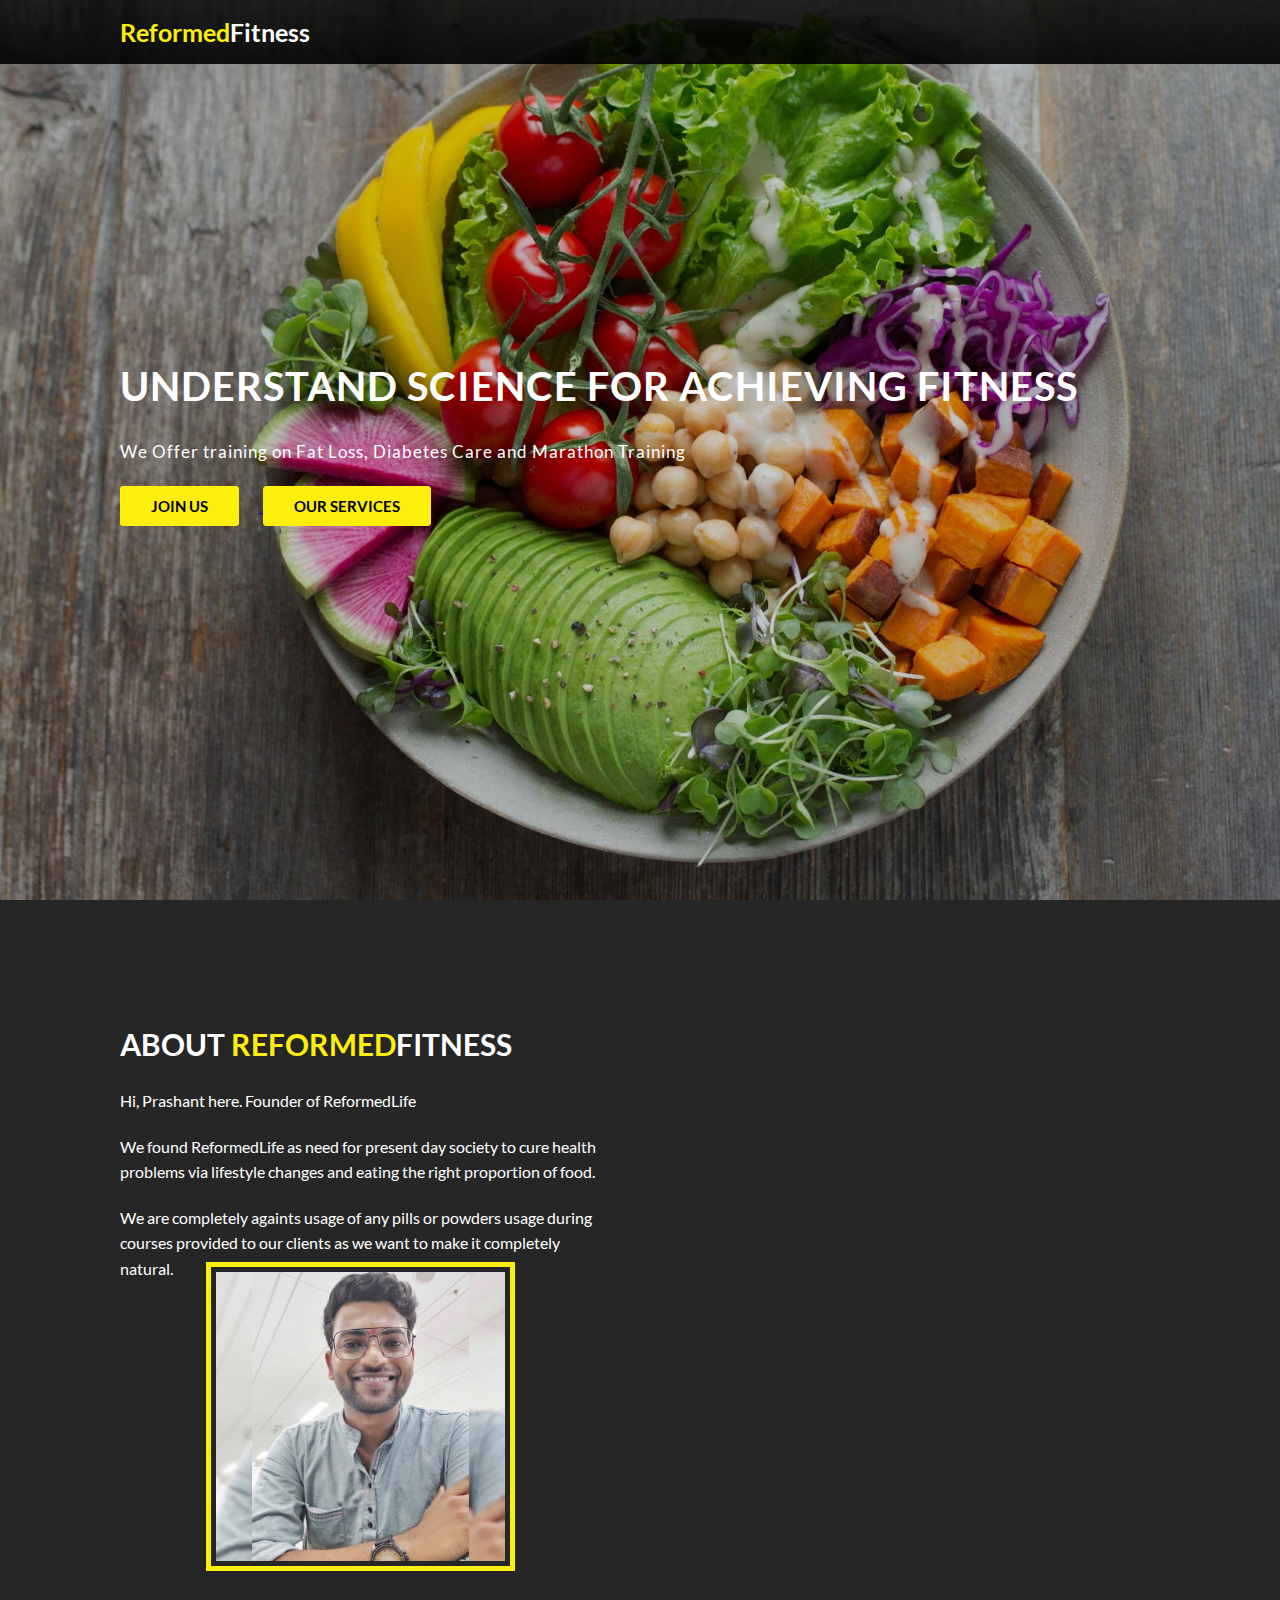
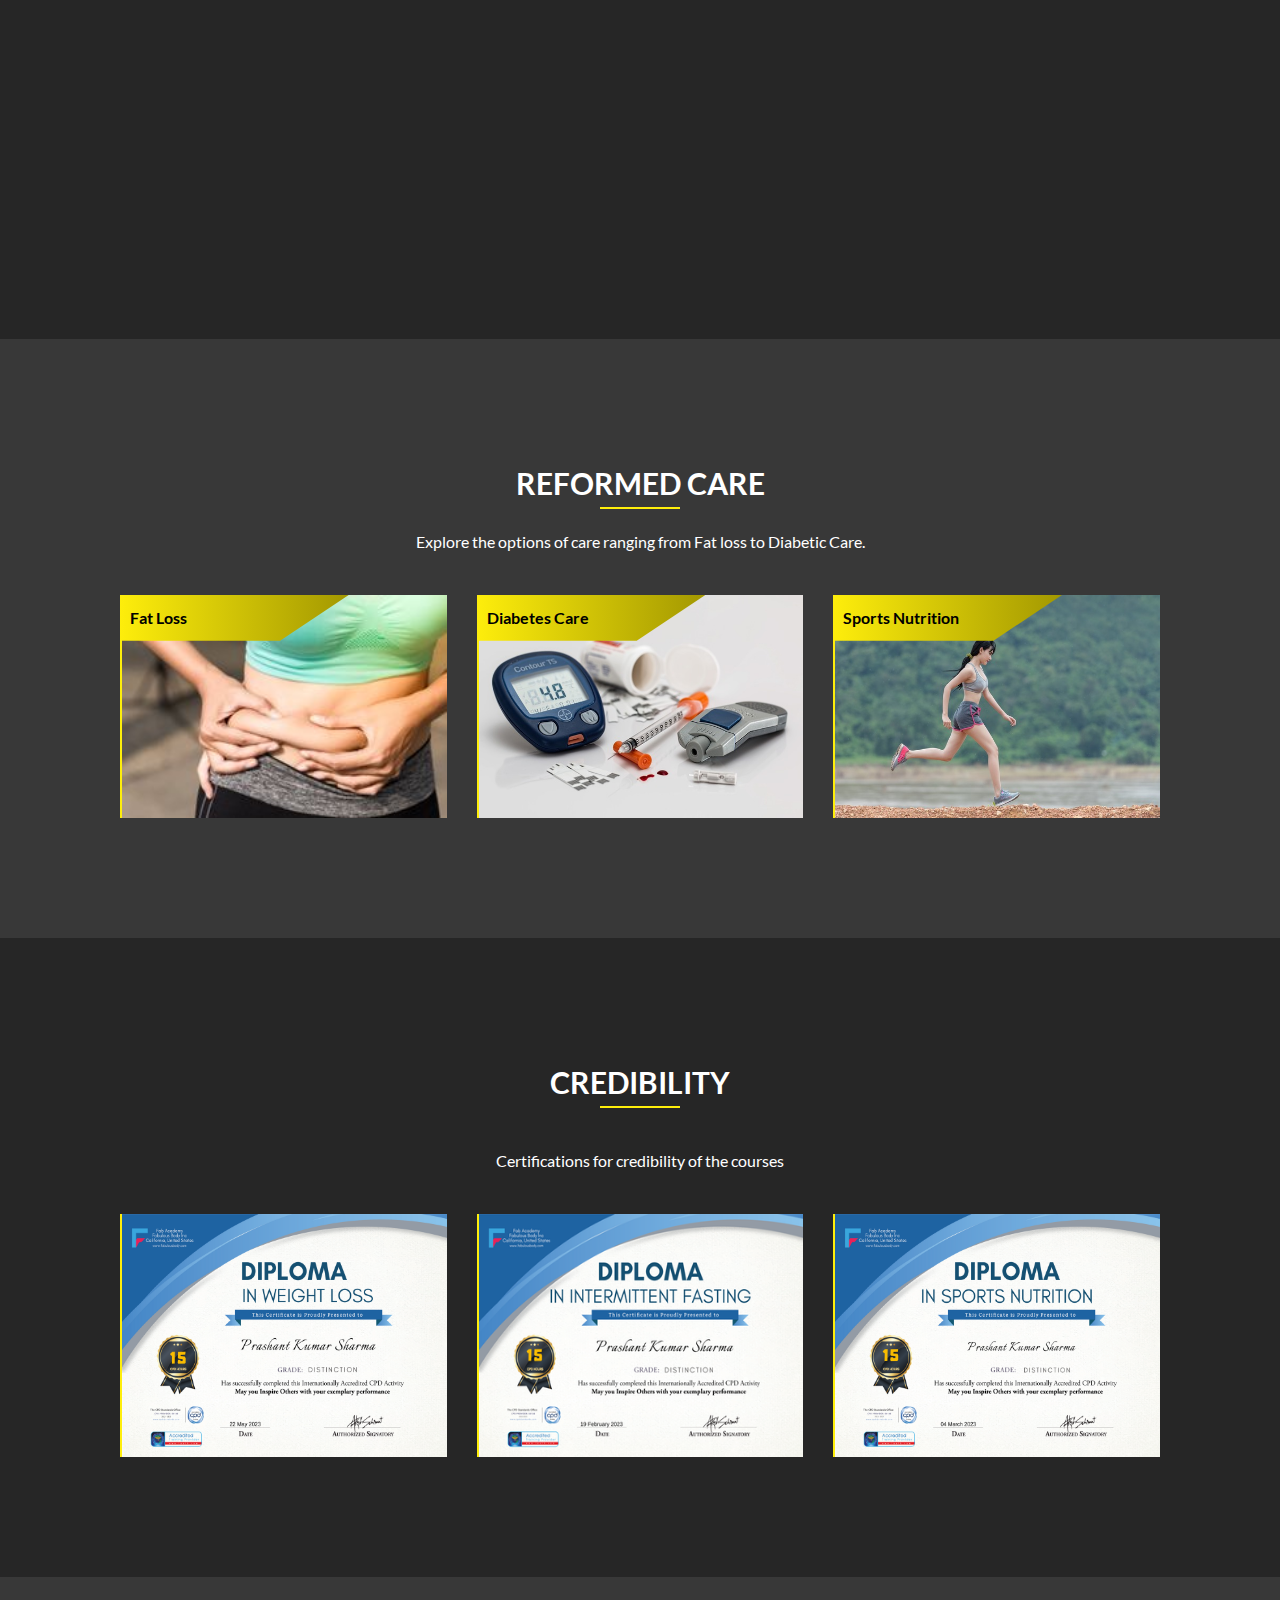
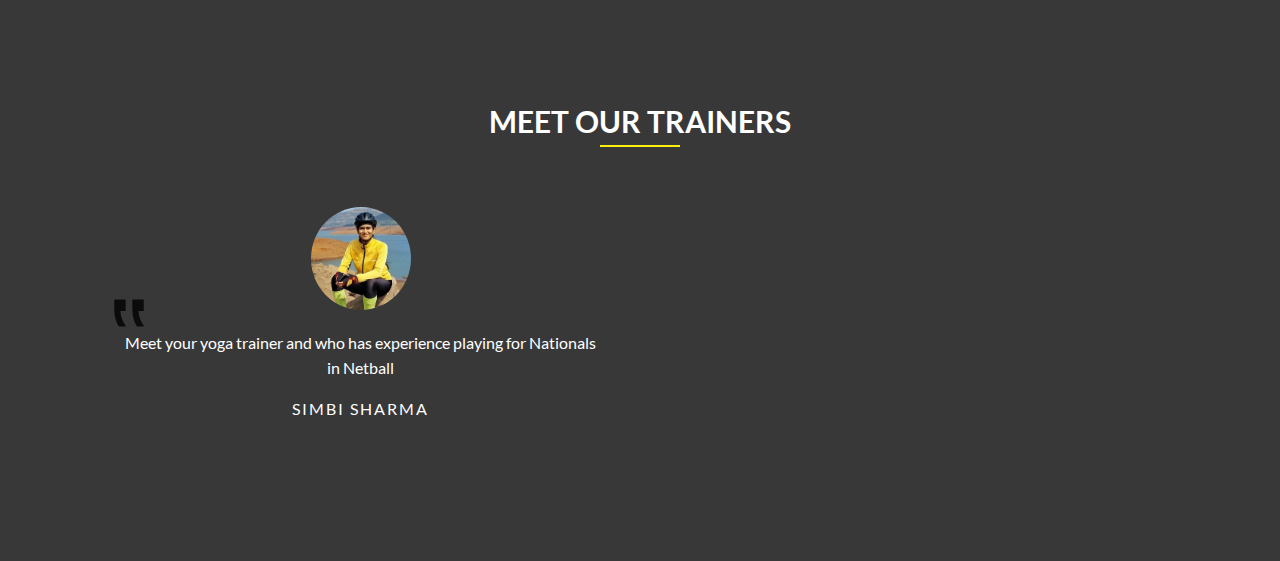
<file: index.html>
<!DOCTYPE html>
<html lang="zxx">
  <head>
    <meta charset="UTF-8" />
    <meta http-equiv="X-UA-Compatible" content="IE=edge" />
    <meta name="viewport" content="width=device-width, initial-scale=1.0" />
    <meta
      name="description"
      content="MFitness reponsive webite build using HTML5, CSS3 and Javascript The complete layout of the page is build using grid layout and flexbox with some cool animations."
    />
    <title>MFitness - place for your fitness goals</title>
    <link rel="icon" type="image/png" sizes="32x32" href="/favicon.png" />
    <link rel="stylesheet" href="fonts/stylesheet.css" media="screen" />
    <link rel="stylesheet" href="css/style.css" media="screen" />
  </head>
  <body>
    <!-- HEADER -->
    <header class="header" id="home">
      <div class="container">
        <nav class="header-navigation" aria-label="navigation">
          <div class="logo"><span class="yellow">Reformed</span>Fitness</div>

        </nav>
      </div>
    </header>

    <main>
      <!-- HERO SECTION -->
      <section class="section-hero" >
        <div class="container hero-box">
          <div class="hero-content margin-bottom">
            <h1 class="heading heading--1 margin-bottom">
              Understand Science For Achieving Fitness
            </h1>
            <p class="description">
              We Offer training on Fat Loss, Diabetes Care and Marathon Training
            </p>
          </div>
          <div class="btn-group">
            <a href="https://wa.me/message/HR3352LGGGS7G1?src=qr">
              <button class="btn btn__primary margin-right margin-bottom">
                Join us
              </button>
            </a>
            <a href="#courses">
            <button class="btn btn__secondary">Our services</button>
            </a>
          </div>
        </div>
      </section>

      <!-- SECTION ABOUT -->
      <section class="section-about" id="about">
        <div class="about-box container">
          <div class="about-box__content" data-aos="fade-up">
            <h2 class="heading heading--2">
              About <span class="yellow">Reformed</span>Fitness
            </h2>
              <p>Hi, Prashant here. Founder of ReformedLife</p>
              <p>We found ReformedLife as need for present day society to cure health 
                problems via lifestyle changes and eating the right proportion of food.</p>
                <p>We are completely againts usage of any pills or powders usage during 
                  courses provided to our clients as we want to make it completely natural.</p>
                

            <!--<a href="#" class="link-button">Read More &rarr;</a>-->
          </div>
          <p>
          <figure class="about-box__image" data-aos="fade-up">
            <img
              src="img/about-img-3.jpg"
              alt="about-image-three"
              width="420"
              height="280"
            />
          </figure>
        </p>
        </div>
      </section>

      <!-- SECTION COURSES -->
      <section class="section-courses" id="courses"> 
        <div class="container courses-box" data-aos="fade-up">
          <header class="courses-heading">
            <h2 class="heading heading--2 underline">Reformed Care</h2>
            <p>
              Explore the options of care ranging from Fat loss to Diabetic Care.
            </p>
          </header>

          <article class="courses-content">
            <div class="class-card">
              <img
                class="class-card__img"
                src="./img/fatloss.jpg"
                alt="fat loss course"
                width="550"
                height="550"
              />

              <div class="class-card__overlay">
                <div class="text">
                  <p>
                    Lose fat naturally without any supplements at INR 3000
                  </p>

                 <a href="upi://pay?pa=reformedfitnessmovement@okhdfcbank&pn=Reformed%20Fitness%20Movement&am=10.00&cu=INR&aid=uGICAgMCyl7PtaQ

" class="link-button">Pay here &rarr;</a>
                </div>
              </div>

              <div class="class-card__title">Fat Loss</div>
            </div>

            <div class="class-card">
              <img
                class="class-card__img"
                src="./img/diabetesCare2.jpg"
                alt="diabetes care"
                width="550"
                height="550"
              />
              <div class="class-card__overlay">
                <div class="text">
                  <p>
                    Diabetic care in the most natural way at INR 3500
                  </p>

                 <a href="#" class="link-button">Read More &rarr;</a>
                </div>
              </div>
              <div class="class-card__title">Diabetes Care</div>
            </div>

            <div class="class-card">
              <img
                class="class-card__img"
                src="./img/sportsNutrition2.jpg"
                alt="sposrts nutrition"
                width="550"
                height="550"
              />

              <div class="class-card__overlay">
                <div class="text">
                  <p>
                    Get trained for marathons with "to the point" nutrition at INR 2500
                  </p>

                  <a href="#" class="link-button">Read More &rarr;</a>
                </div>
              </div>

              <div class="class-card__title">Sports Nutrition</div>
            </div>
          </article>
        </div>
      </section>

      <!-- SECTION COACHES -->
      <section class="section-coaches" id="trainers">
        <div class="container coaches-box" data-aos="fade-up">
          <header class="coache-heading">
            <h2 class="heading heading--2 underline margin-bottom">
              Credibility 
            </h2>
            <p>
              Certifications for credibility of the courses
            </p>
          </header>

          <article class="coache-content">
            <div class="c-card">
              <img
                src="img/coache-1.png"
                alt="coache one"
                class="c-card__img"
                width="550"
                height="550"
              />
            </div>

            <div class="c-card">
              <img
                src="img/coache-2.png"
                alt="coache one"
                class="c-card__img"
                width="550"
                height="550"
              />
            </div>

            <div class="c-card">
              <img
                src="img/coache-3.png"
                alt="coache three"
                class="c-card__img"
                width="550"
                height="550"
              />
            </div>
          </article>
        </div>
      </section>

      <!-- SECTION REVIEW -->
      <section class="section-review" id="review">
        <div class="review-box container" data-aos="fade-up">
          <h2 class="heading heading--2 underline margin-bottom grid-center">
            Meet our trainers
          </h2>

          <div class="review-card">
            <img
              src="img/simbi.jpg"
              alt="user"
              class="review-card__image"
              width="100"
              height="100"
            />
            <blockquote class="review-card__content">
              <p class="text">
                <p>Meet your yoga trainer and who has experience playing for Nationals in Netball</p>
              </p>

              <div class="name">Simbi Sharma</div>
            </blockquote>
          </div>

          
      </section>
</file>
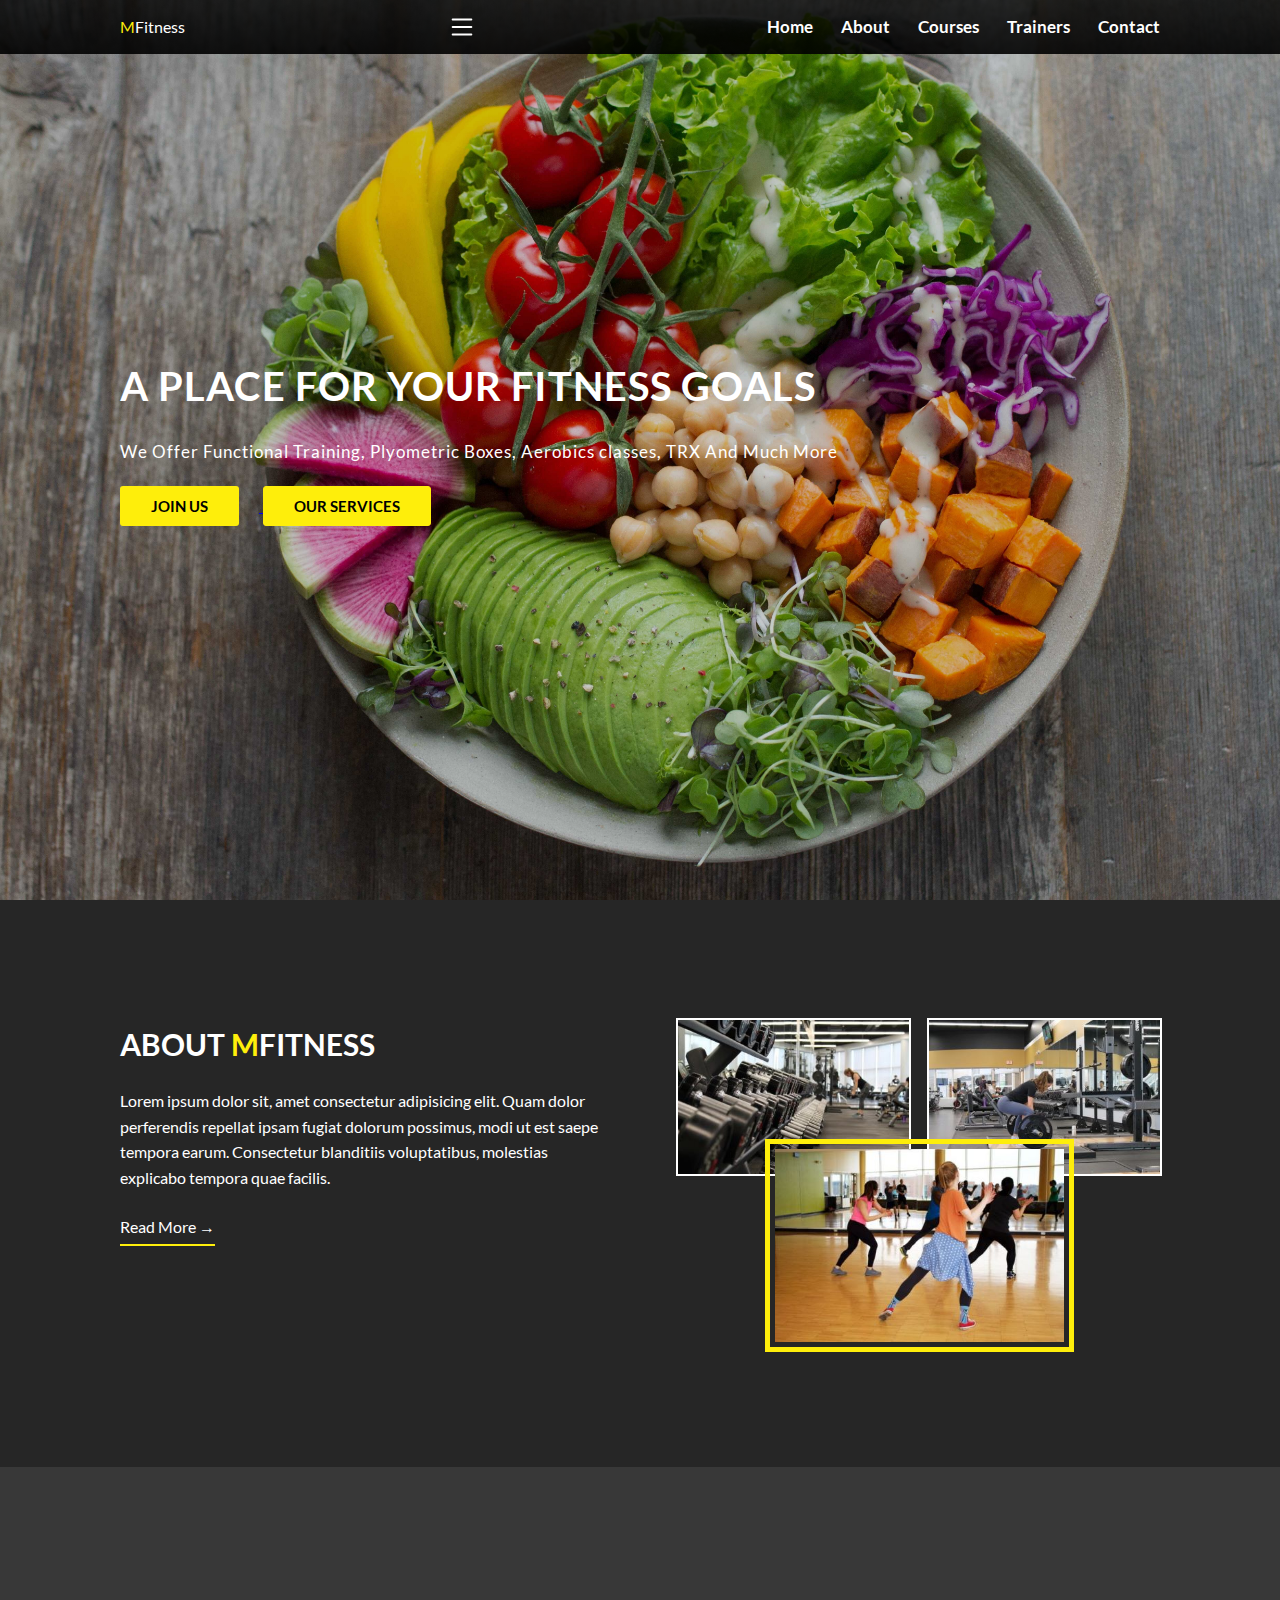
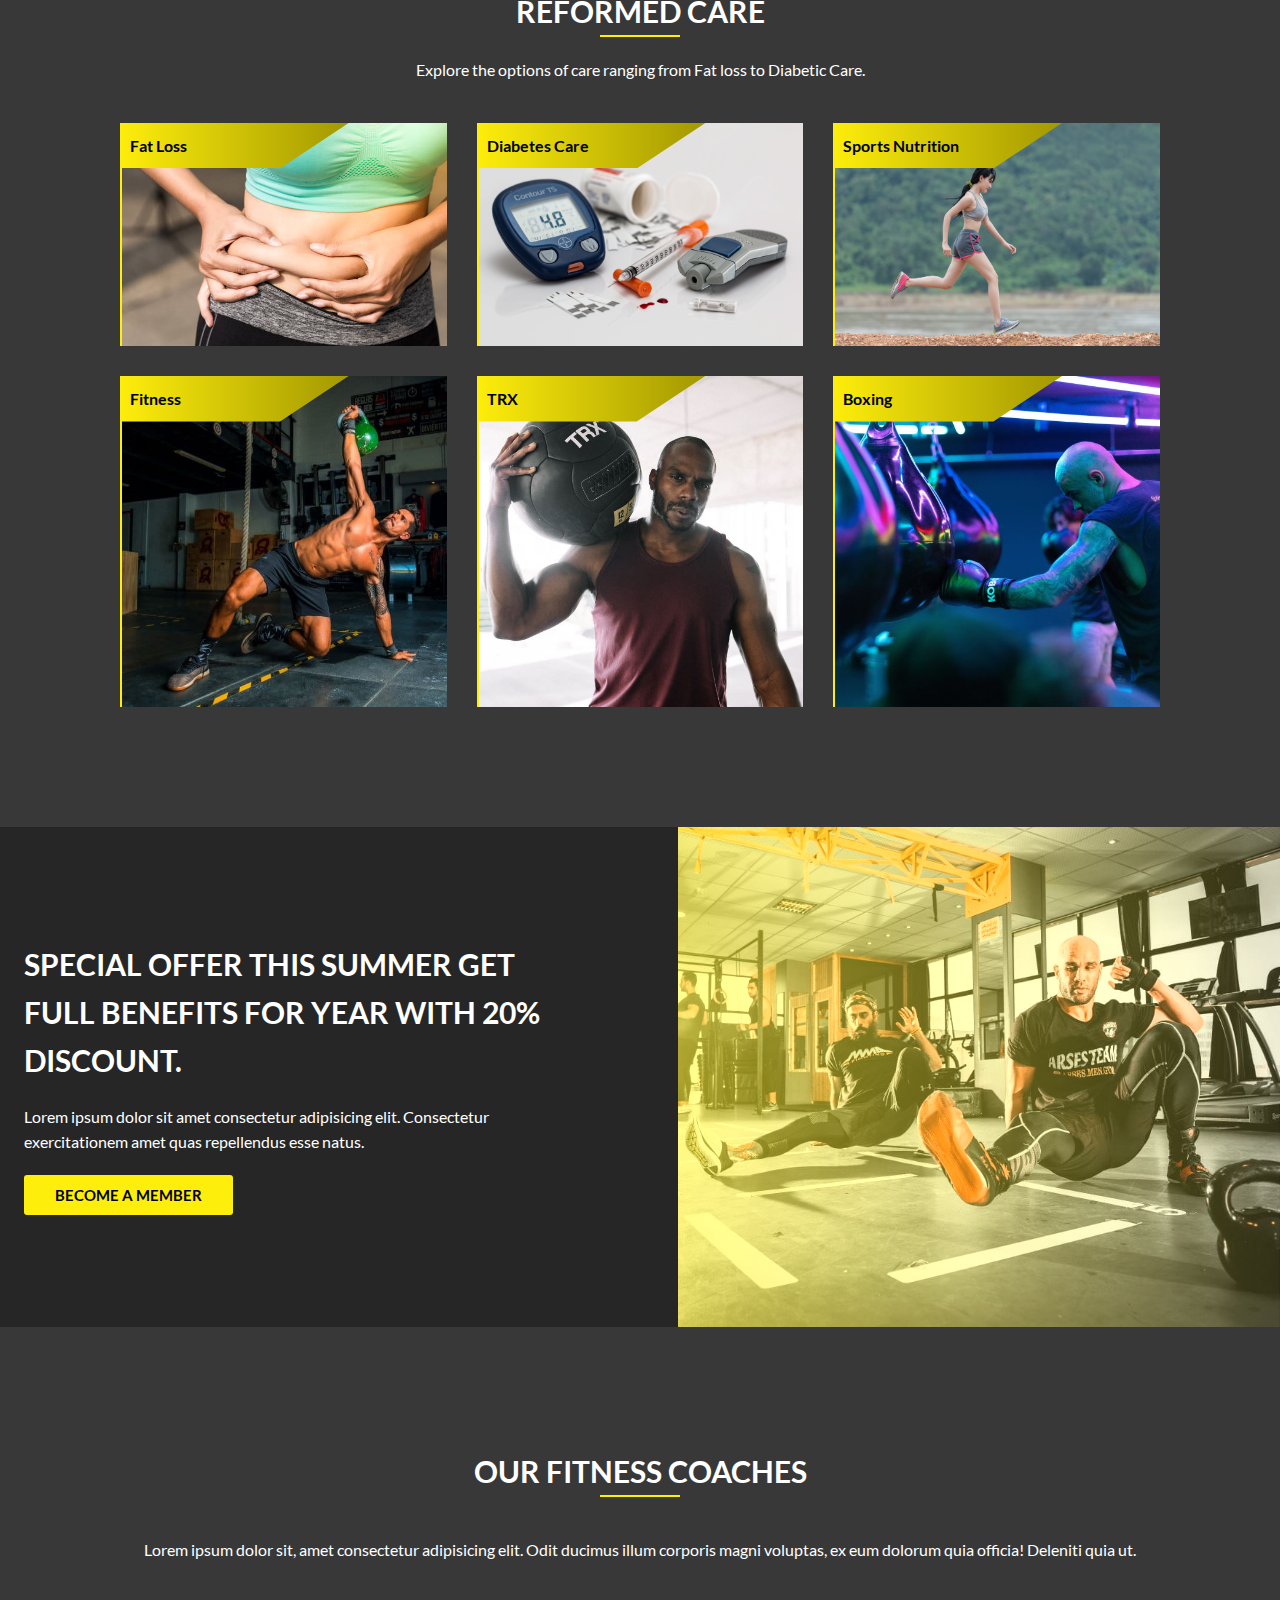
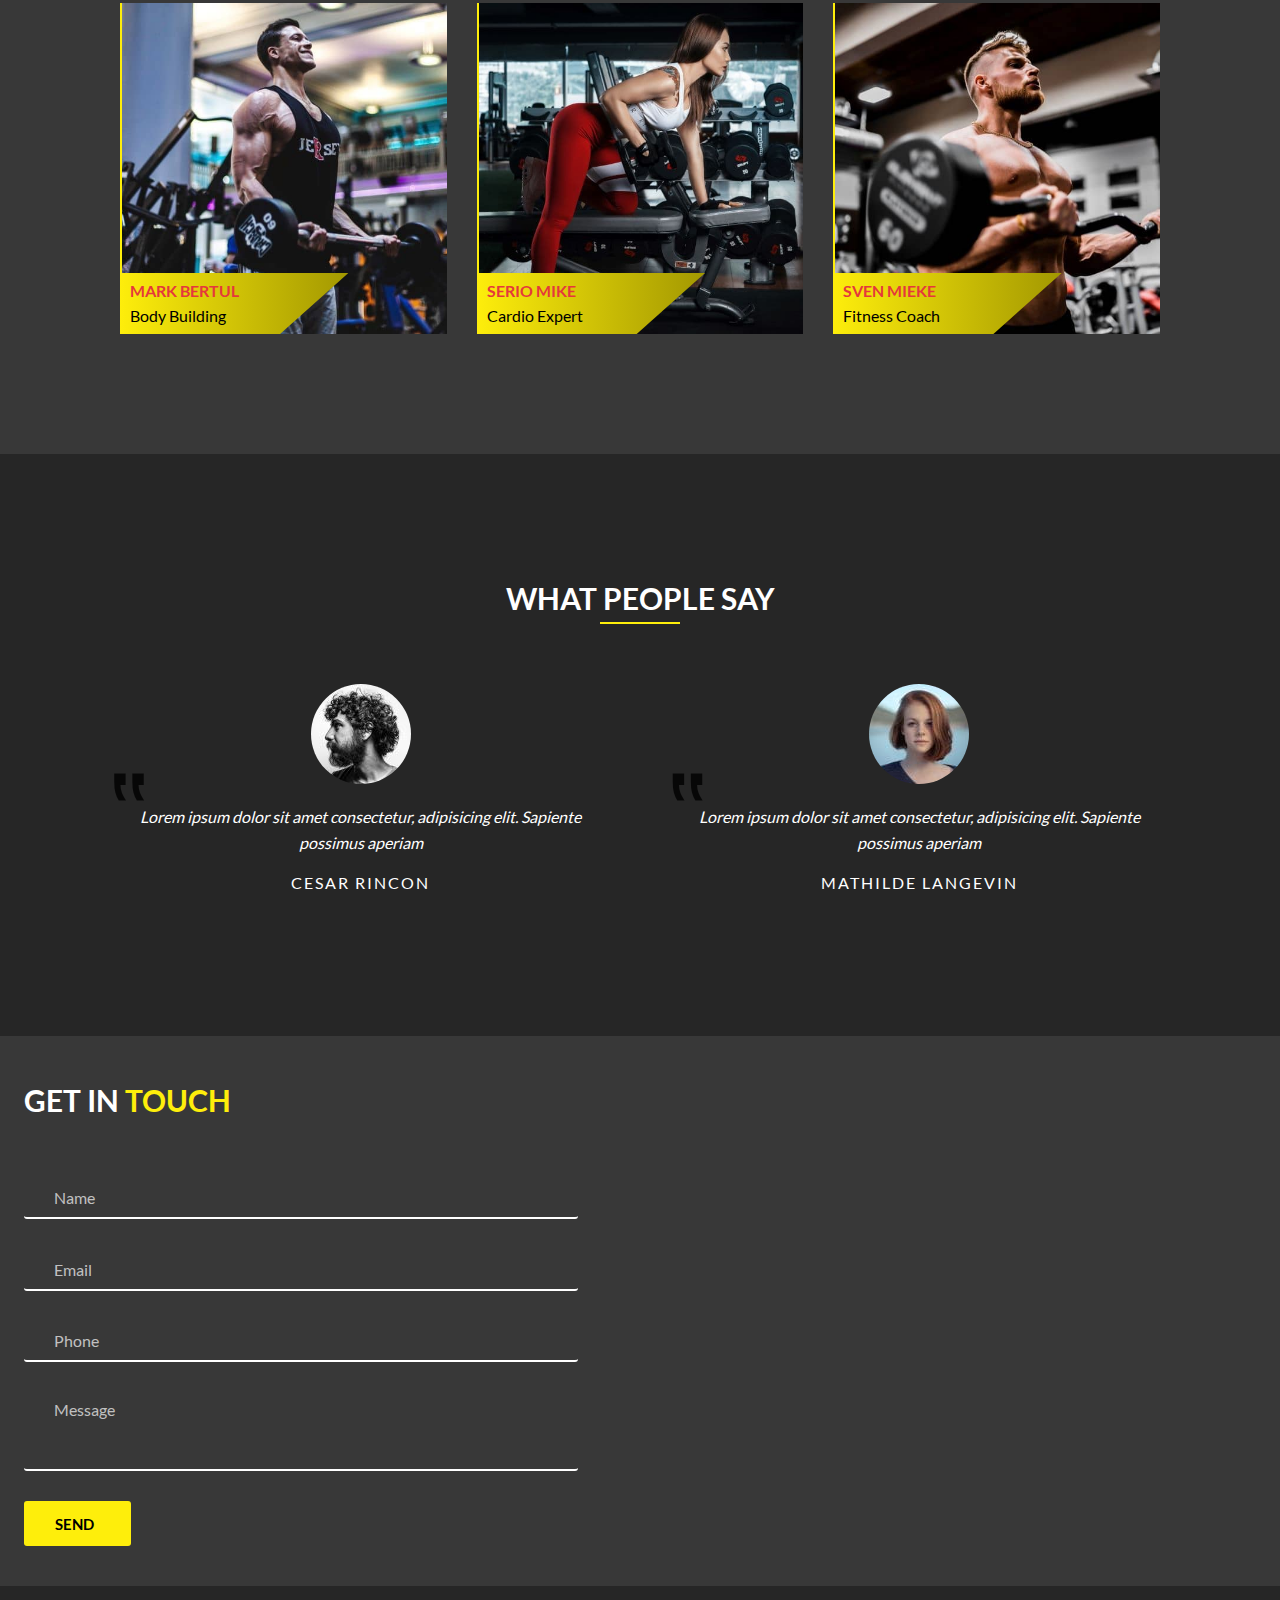
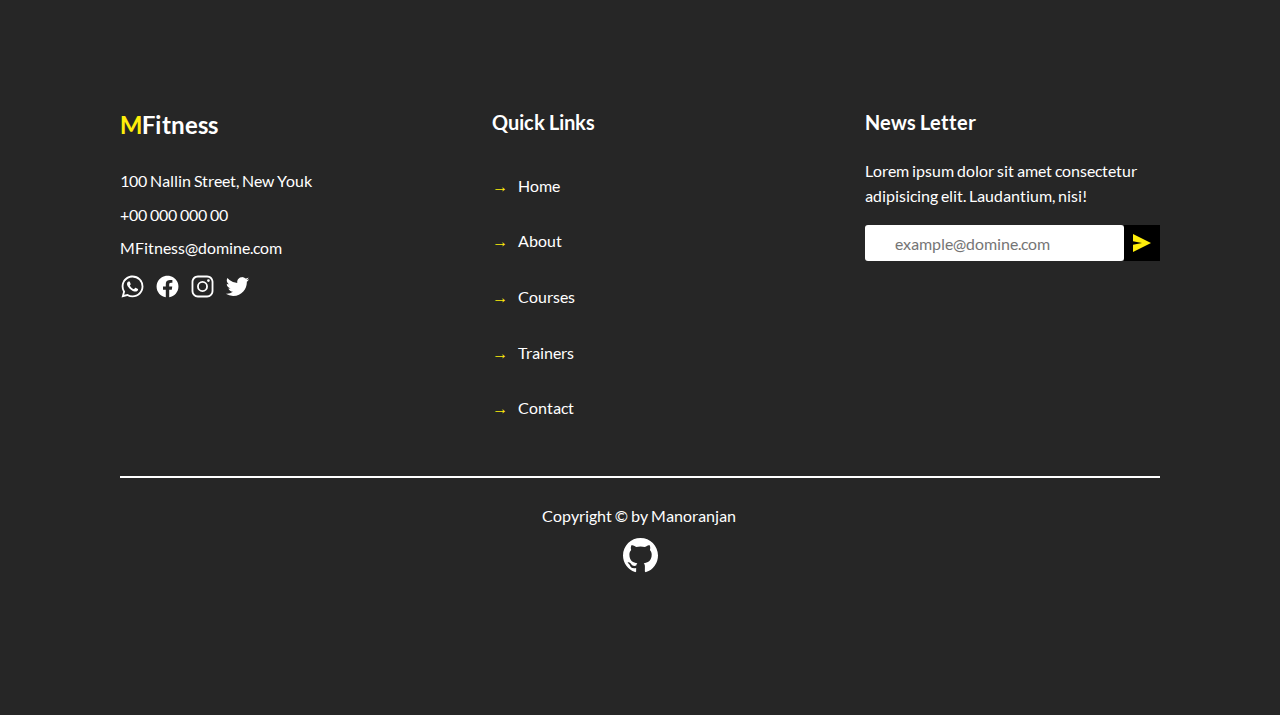
<file: img/index.html>
<!DOCTYPE html>
<html lang="zxx">
  <head>
    <meta charset="UTF-8" />
    <meta http-equiv="X-UA-Compatible" content="IE=edge" />
    <meta name="viewport" content="width=device-width, initial-scale=1.0" />
    <meta
      name="description"
      content="MFitness reponsive webite build using HTML5, CSS3 and Javascript The complete layout of the page is build using grid layout and flexbox with some cool animations."
    />
    <title>MFitness - place for your fitness goals</title>
    <link rel="icon" type="image/png" sizes="32x32" href="/favicon.png" />
    <link rel="stylesheet" href="fonts/stylesheet.css" media="screen" />
    <link rel="stylesheet" href="css/style.css" media="screen" />
  </head>
  <body>
    <!-- HEADER -->
    <header class="header" id="home">
      <div class="container">
        <nav class="header-navigation" aria-label="navigation">
          <div class="logo"><span class="yellow">M</span>Fitness</div>

          <img
            src="img/nav-icon.svg"
            alt="navigation icon"
            class="nav-icon"
            width="30"
            height="30"
          />

          <ul>
            <li>
              <a href="#">Home</a>
            </li>
            <li>
              <a href="#about">About</a>
            </li>
            <li>
              <a href="#courses">Courses</a>
            </li>
            <li>
              <a href="#trainers">Trainers</a>
            </li>
            <li>
              <a href="#contact">Contact</a>
            </li>
          </ul>
        </nav>
      </div>
    </header>

    <main>
      <!-- HERO SECTION -->
      <section class="section-hero" >
        <div class="container hero-box">
          <div class="hero-content margin-bottom">
            <h1 class="heading heading--1 margin-bottom">
              A place for your fitness goals
            </h1>
            <p class="description">
              We Offer Functional Training, Plyometric Boxes, Aerobics classes,
              TRX And Much More
            </p>
          </div>
          <div class="btn-group">
            <a href="https://wa.me/message/HR3352LGGGS7G1?src=qr">
              <button class="btn btn__primary margin-right margin-bottom">
                Join us
              </button>
            </a>
            <a href="#courses">
            <button class="btn btn__secondary">Our services</button>
            </a>
          </div>
        </div>
      </section>

      <!-- SECTION ABOUT -->
      <section class="section-about" id="about">
        <div class="about-box container">
          <div class="about-box__content" data-aos="fade-up">
            <h2 class="heading heading--2">
              About <span class="yellow">M</span>Fitness
            </h2>
            <p>
              Lorem ipsum dolor sit, amet consectetur adipisicing elit. Quam
              dolor perferendis repellat ipsam fugiat dolorum possimus, modi ut
              est saepe tempora earum. Consectetur blanditiis voluptatibus,
              molestias explicabo tempora quae facilis.
            </p>
            <a href="#" class="link-button">Read More &rarr;</a>
          </div>
          <figure class="about-box__image" data-aos="fade-up">
            <img
              src="img/about-img-1.jpg"
              alt="about-image-one"
              width="350"
              height="233"
            />
            <img
              src="img/about-img-2.jpg"
              alt="about-image-twwo"
              width="350"
              height="233"
            />
            <img
              src="img/about-img-3.jpg"
              alt="about-image-three"
              width="420"
              height="280"
            />
          </figure>
        </div>
      </section>

      <!-- SECTION COURSES -->
      <section class="section-courses" id="courses"> 
        <div class="container courses-box" data-aos="fade-up">
          <header class="courses-heading">
            <h2 class="heading heading--2 underline">Reformed Care</h2>
            <p>
              Explore the options of care ranging from Fat loss to Diabetic Care.
            </p>
          </header>

          <article class="courses-content">
            <div class="class-card">
              <img
                class="class-card__img"
                src="./img/fatloss.jpg"
                alt="body building course"
                width="550"
                height="550"
              />

              <div class="class-card__overlay">
                <div class="text">
                  <p>
                    Lose fat naturally without any supplements
                  </p>

                 <!-- <a href="#" class="link-button">Read More &rarr;</a>-->
                </div>
              </div>

              <div class="class-card__title">Fat Loss</div>
            </div>

            <div class="class-card">
              <img
                class="class-card__img"
                src="./img/diabetesCare2.jpg"
                alt="cross fit course"
                width="550"
                height="550"
              />
              <div class="class-card__overlay">
                <div class="text">
                  <p>
                    Lorem ipsum dolor sit, amet consectetur adipisicing elit.
                    Ratione culpa
                  </p>

                  <a href="#" class="link-button">Read More &rarr;</a>
                </div>
              </div>
              <div class="class-card__title">Diabetes Care</div>
            </div>

            <div class="class-card">
              <img
                class="class-card__img"
                src="./img/sportsNutrition2.jpg"
                alt="gymnastic course"
                width="550"
                height="550"
              />

              <div class="class-card__overlay">
                <div class="text">
                  <p>
                    Lorem ipsum dolor sit, amet consectetur adipisicing elit.
                    Ratione culpa
                  </p>

                  <a href="#" class="link-button">Read More &rarr;</a>
                </div>
              </div>

              <div class="class-card__title">Sports Nutrition</div>
            </div>

            <div class="class-card">
              <img
                class="class-card__img"
                src="./img/courses-fitness.jpg"
                alt="fitness course"
                width="550"
                height="550"
              />
              <div class="class-card__overlay">
                <div class="text">
                  <p>
                    Lorem ipsum dolor sit, amet consectetur adipisicing elit.
                    Ratione culpa
                  </p>

                  <a href="#" class="link-button">Read More &rarr;</a>
                </div>
              </div>
              <div class="class-card__title">Fitness</div>
            </div>

            <div class="class-card">
              <img
                class="class-card__img"
                src="./img/courses-TRX.jpg"
                alt="fitness course"
                width="550"
                height="550"
              />
              <div class="class-card__overlay">
                <div class="text">
                  <p>
                    Lorem ipsum dolor sit, amet consectetur adipisicing elit.
                    Ratione culpa
                  </p>

                  <a href="#" class="link-button">Read More &rarr;</a>
                </div>
              </div>
              <div class="class-card__title">TRX</div>
            </div>

            <div class="class-card">
              <img
                class="class-card__img"
                src="./img/courses-boxing.jpg"
                alt="fitness course"
                width="550"
                height="550"
              />
              <div class="class-card__overlay">
                <div class="text">
                  <p>
                    Lorem ipsum dolor sit, amet consectetur adipisicing elit.
                    Ratione culpa
                  </p>

                  <a href="#" class="link-button">Read More &rarr;</a>
                </div>
              </div>
              <div class="class-card__title">Boxing</div>
            </div>
          </article>
        </div>
      </section>

      <!-- SECTION OFFER -->
      <section class="section-offer" id="offer">
        <div class="offer-box">
          <div class="offer" data-aos="fade-up">
            <h2 class="heading heading--2 margin-bottom">
              Special offer this summer get full Benefits for year with 20%
              discount.
            </h2>
            <p class="margin-bottom">
              Lorem ipsum dolor sit amet consectetur adipisicing elit.
              Consectetur exercitationem amet quas repellendus esse natus.
            </p>
            <button class="btn btn__primary">Become a member</button>
          </div>

          <div class="offer-img"></div>
        </div>
      </section>

      <!-- SECTION COACHES -->
      <section class="section-coaches" id="trainers">
        <div class="container coaches-box" data-aos="fade-up">
          <header class="coache-heading">
            <h2 class="heading heading--2 underline margin-bottom">
              OUR FITNESS COACHES
            </h2>
            <p>
              Lorem ipsum dolor sit, amet consectetur adipisicing elit. Odit
              ducimus illum corporis magni voluptas, ex eum dolorum quia
              officia! Deleniti quia ut.
            </p>
          </header>

          <article class="coache-content">
            <div class="c-card">
              <img
                src="img/coache-1.jpg"
                alt="coache one"
                class="c-card__img"
                width="550"
                height="550"
              />

              <div class="overlay">
                <img
                  src="./img/logo-whatsapp.svg"
                  alt="whatsapp-icon"
                  width="30"
                  height="30"
                />

                <img
                  src="./img/logo-facebook.svg"
                  alt="facebook-icon"
                  width="30"
                  height="30"
                />

                <img
                  src="./img/logo-instagram.svg"
                  alt="instagram-icon"
                  width="30"
                  height="30"
                />

                <img
                  src="./img/logo-twitter.svg"
                  alt="twitter-icon"
                  width="30"
                  height="30"
                />
              </div>

              <div class="c-card__content">
                <p class="c-name">MARK BERTUL</p>
                <p class="c-title">Body Building</p>
              </div>
            </div>

            <div class="c-card">
              <img
                src="img/coache-2.jpg"
                alt="coache one"
                class="c-card__img"
                width="550"
                height="550"
              />

              <div class="overlay">
                <img
                  src="./img/logo-whatsapp.svg"
                  alt="whatsapp-icon"
                  width="30"
                  height="30"
                />

                <img
                  src="./img/logo-facebook.svg"
                  alt="facebook-icon"
                  width="30"
                  height="30"
                />

                <img
                  src="./img/logo-instagram.svg"
                  alt="instagram-icon"
                  width="30"
                  height="30"
                />

                <img
                  src="./img/logo-twitter.svg"
                  alt="twitter-icon"
                  width="30"
                  height="30"
                />
              </div>

              <div class="c-card__content">
                <p class="c-name">serio mike</p>
                <p class="c-title">Cardio Expert</p>
              </div>
            </div>

            <div class="c-card">
              <img
                src="img/coache-3.jpg"
                alt="coache three"
                class="c-card__img"
                width="550"
                height="550"
              />
              <div class="overlay">
                <img
                  src="./img/logo-whatsapp.svg"
                  alt="whatsapp-icon"
                  width="30"
                  height="30"
                />

                <img
                  src="./img/logo-facebook.svg"
                  alt="facebook-icon"
                  width="30"
                  height="30"
                />

                <img
                  src="./img/logo-instagram.svg"
                  alt="instagram-icon"
                  width="30"
                  height="30"
                />

                <img
                  src="./img/logo-twitter.svg"
                  alt="twitter-icon"
                  width="30"
                  height="30"
                />
              </div>

              <div class="c-card__content">
                <p class="c-name">SVEN MIEKE</p>
                <p class="c-title">Fitness Coach</p>
              </div>
            </div>
          </article>
        </div>
      </section>

      <!-- SECTION REVIEW -->
      <section class="section-review" id="review">
        <div class="review-box container" data-aos="fade-up">
          <h2 class="heading heading--2 underline margin-bottom grid-center">
            what people say
          </h2>

          <div class="review-card">
            <img
              src="img/review-img-1.jpg"
              alt="user"
              class="review-card__image"
              width="100"
              height="100"
            />
            <blockquote class="review-card__content">
              <p class="text">
                Lorem ipsum dolor sit amet consectetur, adipisicing elit.
                Sapiente possimus aperiam
              </p>

              <div class="name">Cesar Rincon</div>
            </blockquote>
          </div>

          <div class="review-card">
            <img
              src="img/review-img-2.jpg"
              alt="user"
              class="review-card__image"
              width="100"
              height="100"
            />
            <blockquote class="review-card__content">
              <p class="text">
                Lorem ipsum dolor sit amet consectetur, adipisicing elit.
                Sapiente possimus aperiam
              </p>
              <div class="name">Mathilde Langevin</div>
            </blockquote>
          </div>
        </div>
      </section>

      <!-- SECTION CONTACT -->
      <section class="section-contact" id="contact">
        <div class="contact-box">
          <form class="form-grp" data-aos="fade-up">
            <h2 class="heading heading--2 margin-bottom">
              Get in <span class="yellow">Touch</span>
            </h2>

            <input type="text" class="form form__input" placeholder="Name" />
            <input type="text" class="form form__input" placeholder="Email" />
            <input type="text" class="form form__input" placeholder="Phone" />
            <textarea
              name="message"
              cols="5"
              rows="3"
              class="form form__input"
              placeholder="Message"
            ></textarea>
            <button class="btn btn__primary form-flex">Send &nbsp;</button>
          </form>
          <div id="mapid" data-aos="fade-up"></div>
        </div>
      </section>
    </main>

    <!-- FOOTER -->
    <footer class="section-footer" id="footer">
      <div class="footer-box container">
        <div class="contact-details">
          <h2 class="margin-bottom"><span class="yellow">M</span>Fitness</h2>

          <ul class="contact-data">
            <li class="location">100 Nallin Street, New Youk</li>
            <li class="phone">+00 000 000 00</li>
            <li class="email">MFitness@domine.com</li>
            <li class="social">
              <img
                src="./img/logo-whatsapp.svg"
                alt="whatsapp icon"
                width="35"
                height="35"
              />

              <img
                src="./img/logo-facebook.svg"
                alt="facebook icon"
                width="35"
                height="35"
              />

              <img
                src="./img/logo-instagram.svg"
                alt="instagram icon"
                width="35"
                height="35"
              />

              <img
                src="./img/logo-twitter.svg"
                alt="twitter icon"
                width="35"
                height="35"
              />
            </li>
          </ul>
        </div>

        <nav class="footer-nav" aria-label="navigation">
          <div class="nav-name">Quick Links</div>
          <ul>
            <li><a href="#home">Home</a></li>
            <li><a href="#about">About</a></li>
            <li><a href="#courses">Courses</a></li>
            <li><a href="#trainers">Trainers</a></li>
            <li><a href="#contact">Contact</a></li>
          </ul>
        </nav>

        <div class="newsletter">
          <div class="newsletter__title">News Letter</div>
          <div class="newsletter__text">
            Lorem ipsum dolor sit amet consectetur adipisicing elit. Laudantium,
            nisi!
          </div>
          <form class="newsletter__input">
            <input type="text" class="form" placeholder="example@domine.com" />
            <img
              src="./img/send.svg"
              alt="send icon"
              class="send-icon"
              width="36"
              height="36"
            />
          </form>
        </div>

        <div class="legel">
          <p class="text">Copyright &copy; by Manoranjan&nbsp;</p>
          <a href="https://github.com/Manoranjan-D/responsive-website-gym">
            <img
              src="img/github.svg"
              alt="github"
              class="github"
              width="35"
              height="35"
            />
          </a>
        </div>
      </div>
    </footer>

    <script src="./index.js"></script>
  </body>
</html>
</file>
<file: fonts/stylesheet.css>
@font-face {
    font-family: 'Lato';
    src: url('Lato-Bold.eot');
    src: url('Lato-Bold.eot?#iefix') format('embedded-opentype'),
        url('Lato-Bold.woff2') format('woff2'),
        url('Lato-Bold.woff') format('woff'),
        url('Lato-Bold.ttf') format('truetype');
    font-weight: bold;
    font-style: normal;
    font-display: swap;
}

@font-face {
    font-family: 'Lato';
    src: url('Lato-Regular.eot');
    src: url('Lato-Regular.eot?#iefix') format('embedded-opentype'),
        url('Lato-Regular.woff2') format('woff2'),
        url('Lato-Regular.woff') format('woff'),
        url('Lato-Regular.ttf') format('truetype');
    font-weight: normal;
    font-style: normal;
    font-display: swap;
}

@font-face {
    font-family: 'Lato';
    src: url('Lato-Black.eot');
    src: url('Lato-Black.eot?#iefix') format('embedded-opentype'),
        url('Lato-Black.woff2') format('woff2'),
        url('Lato-Black.woff') format('woff'),
        url('Lato-Black.ttf') format('truetype');
    font-weight: 900;
    font-style: normal;
    font-display: swap;
}
</file>
<file: css/style.css>
:root {
  --color-yellow: hsl(56, 99%, 52%);
  --color-yellow-dark: hsl(56, 99%, 32%);
  --color-yellow-light: hsl(56, 99%, 82%);
  --color-black: hsl(0, 0%, 15%);
  --color-black-light: hsl(0, 0%, 22%);
  --color-red: hsl(359, 77%, 56%);
  --grid-column-gap: clamp(2rem, 6vw, 8rem);
  --grid-row-gap: 4rem;
  --two-col-layout: 2;
  --three-col-layout: 3;
}
@media only screen and (max-width: 56.25em) {
  :root {
    --two-col-layout: 1;
  }
}
@media only screen and (max-width: 59em) {
  :root {
    --three-col-layout: 2;
  }
}
@media only screen and (max-width: 37.5em) {
  :root {
    --three-col-layout: 1;
  }
}

*,
*::before,
*::after {
  margin: 0;
  padding: 0;
  box-sizing: inherit;
}

html {
  box-sizing: border-box;
  font-size: 62.5%;
  scroll-behavior: smooth;
}

body {
  font-family: 'Lato', sans-serif;
  font-weight: 400;
  font-size: 1.6rem;
  line-height: 1.6;
  color: #fff;
  overflow-y: scroll;
}

.container {
  max-width: clamp(50rem, 85vw, 114rem);
  padding: 0 2.4rem;
  margin: 0 auto;
}

section:nth-child(odd) {
  background-color: var(--color-black-light);
}

section:nth-child(even) {
  background-color: var(--color-black);
}

.header {
  position: absolute;
  top: 0;
  right: 0;
  color: #fff;
  width: 100%;
  z-index: 100;
  background: linear-gradient(rgba(0, 0, 0, 0.8), rgba(0, 0, 0, 0.9));
}

.header-navigation {
  display: flex;
  justify-content: space-between;
  align-items: center;
  padding: 1.2rem 0;
}
.header-navigation ul {
  display: flex;
  text-transform: capitalize;
  font-size: 1.7rem;
  list-style: none;
  font-weight: 700;
}
@media only screen and (max-width: 50em) {
  .header-navigation ul {
    display: none;
  }
}
.header-navigation ul li {
  padding-left: 2.8rem;
}
.header-navigation ul li a {
  text-decoration: none;
  color: #fff;
  padding: 1.8rem 0;
  border-bottom: 2px solid transparent;
  transition: border 0.5s;
}
.header-navigation ul li a:hover {
  border-bottom: 2px solid var(--color-yellow);
}
.header-navigation .logo {
  font-size: 2.5rem;
  font-weight: 700;
}
.header-navigation .nav-icon {
  display: none;
  border: 1px solid #fff;
}
@media only screen and (max-width: 50em) {
  .header-navigation .nav-icon {
    display: block;
  }
}

.heading {
  font-weight: 700;
  text-transform: uppercase;
}
.heading--1 {
  font-size: clamp(2.5rem, 4vw, 4rem);
}
.heading--2 {
  font-size: clamp(2rem, 4vw, 3rem);
}

.btn {
  text-transform: uppercase;
  padding: 1rem clamp(1.2rem, 3vw, 3rem);
  border-radius: 3px;
  font-family: inherit;
  font-size: 1.5rem;
  font-weight: 700;
  text-transform: uppercase;
  border: none;
  cursor: pointer;
}
.btn__primary {
  background-color: var(--color-yellow);
  color: #000;
  border: 1px solid transparent;
  transition: background-color 0.3s;
}
.btn__primary:hover {
  background-color: var(--color-yellow-dark);
}
.btn__secondary {
  background-color: var(--color-yellow);
  color: #000;
  border: 1px solid var(--color-yellow);
  transition: all 0.3s;
}
.btn__secondary:hover {
  background-color: var(--color-yellow-dark);
  border: 1px solid var(--color-yellow-dark);
  color: #000;
}

.link-button {
  text-decoration: none;
  padding: 0.4rem 0;
  color: #fff;
  border-bottom: 2px solid var(--color-yellow);
}
.link-button:hover {
  font-style: italic;
}

.form {
  padding: 0.8rem clamp(1rem, 3vw, 3rem);
  border-radius: 3px;
  font-family: inherit;
  font-size: 1.6rem;
  border: none;
  width: 100%;
}
.form:focus {
  outline: none;
}
.form__input {
  border-bottom: 2px solid #fff;
  background-color: transparent;
  color: #fff;
  resize: none;
}
.form__input::placeholder {
  color: rgba(255, 255, 255, 0.7);
}

.section-about {
  padding: clamp(4rem, 10vw, 12rem) 0rem;
}

.about-box {
  display: grid;
  grid-template-columns: repeat(
    var(--two-col-layout),
    minmax(min-content, 1fr)
  );
  align-items: flex-start;
  column-gap: var(--grid-column-gap);
  row-gap: var(--grid-row-gap);
}
.about-box__content {
  display: grid;
  gap: 2rem;
  justify-items: flex-start;
  max-height: 100%;
}
.about-box__image {
  align-self: center;
  display: grid;
  grid-template-columns: repeat(2, 1fr);
  grid-template-rows: repeat(2, 1fr);
  gap: 2rem;
  justify-items: center;
  align-items: center;
}
.about-box__image img {
  background-size: cover;
  background-position: center;
  max-width: 100%;
  height: auto;
  outline: 0.2rem solid;
}
.about-box__image img:last-child {
  grid-column: 1/-1;
  max-width: 60%;
  margin-top: -5rem;
  outline: 0.5rem solid var(--color-yellow);
  outline-offset: 0.5rem;
}

.section-courses {
  padding: clamp(4rem, 10vw, 12rem) 0rem;
}

.courses-box .courses-heading {
  display: flex;
  flex-direction: column;
  justify-content: center;
  align-items: center;
  gap: 2rem;
  text-align: center;
  margin-bottom: 4rem;
  max-height: 100%;
}

.courses-box .courses-content {
  display: grid;
  grid-template-columns: repeat(
    var(--three-col-layout),
    minmax(min-content, 1fr)
  );
  gap: 3rem;
}
.courses-box .courses-content .class-card {
  position: relative;
}
.courses-box .courses-content .class-card__img {
  border-left: 2px solid var(--color-yellow);
  background-position: center;
  background-size: cover;
  max-width: 100%;
  height: 100%;
}
.courses-box .courses-content .class-card__overlay {
  position: absolute;
  top: 0%;
  left: 0%;
  height: 0%;
  overflow: hidden;
  background-color: rgba(0, 0, 0, 0.7);
  transition: height 0.5s;
}
.courses-box .courses-content .class-card__overlay .text {
  color: #fff;
  display: flex;
  flex-direction: column;
  justify-content: center;
  align-items: center;
  height: 100%;
  padding: 2.5rem;
  text-align: center;
}
.courses-box .courses-content .class-card__title {
  position: absolute;
  top: 0;
  left: 0;
  width: 70%;
  padding: 1rem;
  clip-path: polygon(0 0, 100% 0, 70% 100%, 0 100%);
  background: linear-gradient(
    to right,
    var(--color-yellow),
    var(--color-yellow-dark)
  );
  text-transform: capitalize;
  font-weight: 700;
  color: #000;
}
.courses-box .courses-content .class-card:hover .class-card__overlay {
  height: 100%;
}

.offer-box {
  display: grid;
  grid-template-columns: repeat(
    var(--two-col-layout),
    minmax(min-content, 1fr)
  );
  column-gap: var(--grid-column-gap);
  row-gap: var(--grid-row-gap);
  align-items: center;
}

.offer {
  max-height: 100%;
  padding: 4rem 2.4rem;
}

.offer-img {
  background-image: linear-gradient(
      to right,
      rgba(254, 239, 27, 0.5),
      rgba(254, 239, 27, 0.3),
      rgba(254, 239, 27, 0.1)
    ),
    url('../img/offer-img.jpg');
  filter: brightness(1.1);
  background-position: center;
  background-size: cover;
  max-width: 100%;
  height: 50rem;
}

.section-coaches {
  padding: clamp(4rem, 10vw, 12rem) 0rem;
}

.coaches-box .coache-heading {
  display: flex;
  flex-direction: column;
  justify-content: center;
  align-items: center;
  gap: 2rem;
  text-align: center;
  margin-bottom: 4rem;
  max-height: 100%;
}

.coaches-box .coache-content {
  display: grid;
  grid-template-columns: repeat(
    var(--three-col-layout),
    minmax(min-content, 1fr)
  );
  gap: 3rem;
}
.coaches-box .coache-content .c-card {
  position: relative;
}
.coaches-box .coache-content .c-card__img {
  background-position: center;
  background-size: cover;
  max-width: 100%;
  height: 100%;
  border-left: 2px solid var(--color-yellow);
}
.coaches-box .coache-content .c-card .overlay {
  position: absolute;
  top: 0%;
  right: 0;
  color: #fff;
  width: 0%;
  height: 100%;
  overflow: hidden;
  display: flex;
  justify-content: center;
  align-items: center;
  flex-direction: column;
  background-color: rgba(43, 43, 43, 0.9);
  transition: width 0.4s;
}
.coaches-box .coache-content .c-card .overlay * {
  flex: 1;
}
.coaches-box .coache-content .c-card__content {
  position: absolute;
  bottom: 0;
  background: linear-gradient(
    to right,
    var(--color-yellow),
    var(--color-yellow-dark)
  );
  color: #000;
  clip-path: polygon(0 0, 100% 0, 70% 100%, 0 100%);
  width: 70%;
  padding: 0.5rem 1rem;
}
.coaches-box .coache-content .c-card__content .c-name {
  color: #e5383b;
  text-transform: uppercase;
  font-weight: 700;
}
.coaches-box .coache-content .c-card__content .c-title {
  text-transform: capitalize;
}
.coaches-box .coache-content .c-card:hover .overlay {
  width: 16%;
}
.coaches-box .coache-content .c-card:hover .c-card__img {
  filter: brightness(0.8);
}

.section-review {
  padding: clamp(4rem, 10vw, 12rem) 0rem;
}

.review-box {
  display: grid;
  grid-template-columns: repeat(
    var(--two-col-layout),
    minmax(min-content, 1fr)
  );
  column-gap: var(--grid-column-gap);
  row-gap: var(--grid-row-gap);
}

.review-card {
  color: #fff;
  display: flex;
  flex-direction: column;
  align-items: center;
  justify-content: center;
}
.review-card__image {
  max-width: 100%;
  height: auto;
  background-position: center;
  background-size: cover;
  border-radius: 50%;
}
.review-card__content {
  padding: 2rem 0rem;
  display: flex;
  flex-direction: column;
  text-align: center;
  position: relative;
}
.review-card__content .text {
  font-style: italic;
}
.review-card__content .name {
  font-style: normal;
  text-transform: uppercase;
  letter-spacing: 0.2rem;
  padding-top: 1.5rem;
}
.review-card__content::before {
  content: '\201F';
  display: block;
  font-size: 12rem;
  color: rgba(0, 0, 0, 0.8);
  position: absolute;
  top: -7rem;
  left: -1rem;
}

.contact-box {
  display: grid;
  grid-template-columns: repeat(
    var(--two-col-layout),
    minmax(min-content, 1fr)
  );
  column-gap: var(--grid-column-gap);
  row-gap: var(--grid-row-gap);
}

.form-grp {
  display: grid;
  row-gap: 3rem;
  padding: 4rem 2.4rem;
}

.form-flex {
  justify-self: flex-start;
}

#mapid {
  height: 55rem;
  width: 100%;
}

.section-footer {
  background-color: var(--color-black);
  padding: clamp(4rem, 10vw, 12rem) 0rem;
}

.footer-box {
  display: grid;
  grid-template-columns: repeat(
    var(--three-col-layout),
    minmax(min-content, 1fr)
  );
  column-gap: var(--grid-column-gap);
  row-gap: var(--grid-row-gap);
  color: #fff;
}

.contact-details .contact-data {
  list-style: none;
  display: flex;
  flex-direction: column;
}
.contact-details .contact-data * {
  padding: 0.4rem 0;
}
.contact-details .contact-data .social {
  display: flex;
}
.contact-details .contact-data .social * {
  padding-right: 1rem;
}

.footer-nav .nav-name {
  font-size: 2rem;
  font-weight: 700;
  margin-bottom: 2rem;
}

.footer-nav ul {
  display: flex;
  flex-direction: column;
}

.footer-nav ul li {
  list-style: none;
  padding: 1.5rem 0;
}

.footer-nav ul li a {
  text-decoration: none;
  color: #fff;
}

.footer-nav ul li a::before {
  content: '\2192';
  display: inline-block;
  margin-right: 10px;
  margin-top: -4px;
  color: var(--color-yellow);
}

.newsletter__title {
  font-size: 2rem;
  font-weight: 700;
  margin-bottom: 2rem;
}

.newsletter__text {
  margin-bottom: 1.6rem;
}

.newsletter__input {
  display: flex;
}

.send-icon {
  padding: 0.9rem;
  background-color: #000;
  cursor: pointer;
}

.legel {
  border-top: 2px solid #fff;
  padding: 1.5rem 0;
  grid-column: 1/-1;
  text-align: center;
}
.legel .text {
  padding: 1rem 0;
}

.grid-center {
  grid-column: 1/-1;
  text-align: center;
}

.margin-right {
  margin-right: 2rem;
}

.margin-bottom {
  margin-bottom: 2rem;
}

.yellow {
  color: var(--color-yellow);
}

.underline::after {
  content: '';
  display: block;
  width: 80px;
  height: 2px;
  margin: auto;
  background-color: var(--color-yellow);
}

.section-hero {
  background: linear-gradient(rgba(0, 0, 0, 0.2), rgba(0, 0, 0, 0.2)),
    url('../img/header-bg-img.jpg');
  background-size: cover;
  background-position: top;
  height: max(100vh, 60rem);
}

.hero-box {
  display: flex;
  flex-direction: column;
  align-items: flex-start;
  justify-content: center;
  height: 100%;
  letter-spacing: 0.1rem;
}
.hero-box .description {
  font-size: 1.7rem;
}
</file>
<file: img/fonts/stylesheet.css>
@font-face {
    font-family: 'Lato';
    src: url('Lato-Bold.eot');
    src: url('Lato-Bold.eot?#iefix') format('embedded-opentype'),
        url('Lato-Bold.woff2') format('woff2'),
        url('Lato-Bold.woff') format('woff'),
        url('Lato-Bold.ttf') format('truetype');
    font-weight: bold;
    font-style: normal;
    font-display: swap;
}

@font-face {
    font-family: 'Lato';
    src: url('Lato-Regular.eot');
    src: url('Lato-Regular.eot?#iefix') format('embedded-opentype'),
        url('Lato-Regular.woff2') format('woff2'),
        url('Lato-Regular.woff') format('woff'),
        url('Lato-Regular.ttf') format('truetype');
    font-weight: normal;
    font-style: normal;
    font-display: swap;
}

@font-face {
    font-family: 'Lato';
    src: url('Lato-Black.eot');
    src: url('Lato-Black.eot?#iefix') format('embedded-opentype'),
        url('Lato-Black.woff2') format('woff2'),
        url('Lato-Black.woff') format('woff'),
        url('Lato-Black.ttf') format('truetype');
    font-weight: 900;
    font-style: normal;
    font-display: swap;
}
</file>
<file: img/css/style.css>
:root {
  --color-yellow: hsl(56, 99%, 52%);
  --color-yellow-dark: hsl(56, 99%, 32%);
  --color-yellow-light: hsl(56, 99%, 82%);
  --color-black: hsl(0, 0%, 15%);
  --color-black-light: hsl(0, 0%, 22%);
  --color-red: hsl(359, 77%, 56%);
  --grid-column-gap: clamp(2rem, 6vw, 8rem);
  --grid-row-gap: 4rem;
  --two-col-layout: 2;
  --three-col-layout: 3;
}
@media only screen and (max-width: 56.25em) {
  :root {
    --two-col-layout: 1;
  }
}
@media only screen and (max-width: 59em) {
  :root {
    --three-col-layout: 2;
  }
}
@media only screen and (max-width: 37.5em) {
  :root {
    --three-col-layout: 1;
  }
}

*,
*::before,
*::after {
  margin: 0;
  padding: 0;
  box-sizing: inherit;
}

html {
  box-sizing: border-box;
  font-size: 62.5%;
  scroll-behavior: smooth;
}

body {
  font-family: 'Lato', sans-serif;
  font-weight: 400;
  font-size: 1.6rem;
  line-height: 1.6;
  color: #fff;
  overflow-y: scroll;
}

.container {
  max-width: clamp(50rem, 85vw, 114rem);
  padding: 0 2.4rem;
  margin: 0 auto;
}

section:nth-child(odd) {
  background-color: var(--color-black-light);
}

section:nth-child(even) {
  background-color: var(--color-black);
}

.header {
  position: absolute;
  top: 0;
  right: 0;
  color: #fff;
  width: 100%;
  z-index: 100;
  background: linear-gradient(rgba(0, 0, 0, 0.8), rgba(0, 0, 0, 0.9));
}

.header-navigation {
  display: flex;
  justify-content: space-between;
  align-items: center;
  padding: 1.2rem 0;
}
.header-navigation ul {
  display: flex;
  text-transform: capitalize;
  font-size: 1.7rem;
  list-style: none;
  font-weight: 700;
}
@media only screen and (max-width: 50em) {
  .header-navigation ul {
    display: none;
  }
}
.header-navigation ul li {
  padding-left: 2.8rem;
}
.header-navigation ul li a {
  text-decoration: none;
  color: #fff;
  padding: 1.8rem 0;
  border-bottom: 2px solid transparent;
  transition: border 0.5s;
}



.heading {
  font-weight: 700;
  text-transform: uppercase;
}
.heading--1 {
  font-size: clamp(2.5rem, 4vw, 4rem);
}
.heading--2 {
  font-size: clamp(2rem, 4vw, 3rem);
}

.btn {
  text-transform: uppercase;
  padding: 1rem clamp(1.2rem, 3vw, 3rem);
  border-radius: 3px;
  font-family: inherit;
  font-size: 1.5rem;
  font-weight: 700;
  text-transform: uppercase;
  border: none;
  cursor: pointer;
}
.btn__primary {
  background-color: var(--color-yellow);
  color: #000;
  border: 1px solid transparent;
  transition: background-color 0.3s;
}
.btn__primary:hover {
  background-color: var(--color-yellow-dark);
}
.btn__secondary {
  background-color: var(--color-yellow);
  color: #000;
  border: 1px solid var(--color-yellow);
  transition: all 0.3s;
}
.btn__secondary:hover {
  background-color: var(--color-yellow-light);
  border: 1px solid var(--color-yellow-light);
  color: #000;
}

.link-button {
  text-decoration: none;
  padding: 0.4rem 0;
  color: #fff;
  border-bottom: 2px solid var(--color-yellow);
}
.link-button:hover {
  font-style: italic;
}

.form {
  padding: 0.8rem clamp(1rem, 3vw, 3rem);
  border-radius: 3px;
  font-family: inherit;
  font-size: 1.6rem;
  border: none;
  width: 100%;
}
.form:focus {
  outline: none;
}
.form__input {
  border-bottom: 2px solid #fff;
  background-color: transparent;
  color: #fff;
  resize: none;
}
.form__input::placeholder {
  color: rgba(255, 255, 255, 0.7);
}

.section-about {
  padding: clamp(4rem, 10vw, 12rem) 0rem;
}

.about-box {
  display: grid;
  grid-template-columns: repeat(
    var(--two-col-layout),
    minmax(min-content, 1fr)
  );
  align-items: flex-start;
  column-gap: var(--grid-column-gap);
  row-gap: var(--grid-row-gap);
}
.about-box__content {
  display: grid;
  gap: 2rem;
  justify-items: flex-start;
  max-height: 100%;
}
.about-box__image {
  align-self: center;
  display: grid;
  grid-template-columns: repeat(2, 1fr);
  grid-template-rows: repeat(2, 1fr);
  gap: 2rem;
  justify-items: center;
  align-items: center;
}
.about-box__image img {
  background-size: cover;
  background-position: center;
  max-width: 100%;
  height: auto;
  outline: 0.2rem solid;
}
.about-box__image img:last-child {
  grid-column: 1/-1;
  max-width: 60%;
  margin-top: -5rem;
  outline: 0.5rem solid var(--color-yellow);
  outline-offset: 0.5rem;
}

.section-courses {
  padding: clamp(4rem, 10vw, 12rem) 0rem;
}

.courses-box .courses-heading {
  display: flex;
  flex-direction: column;
  justify-content: center;
  align-items: center;
  gap: 2rem;
  text-align: center;
  margin-bottom: 4rem;
  max-height: 100%;
}

.courses-box .courses-content {
  display: grid;
  grid-template-columns: repeat(
    var(--three-col-layout),
    minmax(min-content, 1fr)
  );
  gap: 3rem;
}
.courses-box .courses-content .class-card {
  position: relative;
}
.courses-box .courses-content .class-card__img {
  border-left: 2px solid var(--color-yellow);
  background-position: center;
  background-size: cover;
  max-width: 100%;
  height: 100%;
}
.courses-box .courses-content .class-card__overlay {
  position: absolute;
  top: 0%;
  left: 0%;
  height: 0%;
  overflow: hidden;
  background-color: rgba(0, 0, 0, 0.7);
  transition: height 0.5s;
}
.courses-box .courses-content .class-card__overlay .text {
  color: #fff;
  display: flex;
  flex-direction: column;
  justify-content: center;
  align-items: center;
  height: 100%;
  padding: 2.5rem;
  text-align: center;
}
.courses-box .courses-content .class-card__title {
  position: absolute;
  top: 0;
  left: 0;
  width: 70%;
  padding: 1rem;
  clip-path: polygon(0 0, 100% 0, 70% 100%, 0 100%);
  background: linear-gradient(
    to right,
    var(--color-yellow),
    var(--color-yellow-dark)
  );
  text-transform: capitalize;
  font-weight: 700;
  color: #000;
}
.courses-box .courses-content .class-card:hover .class-card__overlay {
  height: 100%;
}

.offer-box {
  display: grid;
  grid-template-columns: repeat(
    var(--two-col-layout),
    minmax(min-content, 1fr)
  );
  column-gap: var(--grid-column-gap);
  row-gap: var(--grid-row-gap);
  align-items: center;
}

.offer {
  max-height: 100%;
  padding: 4rem 2.4rem;
}

.offer-img {
  background-image: linear-gradient(
      to right,
      rgba(254, 239, 27, 0.5),
      rgba(254, 239, 27, 0.3),
      rgba(254, 239, 27, 0.1)
    ),
    url('../img/offer-img.jpg');
  filter: brightness(1.1);
  background-position: center;
  background-size: cover;
  max-width: 100%;
  height: 50rem;
}

.section-coaches {
  padding: clamp(4rem, 10vw, 12rem) 0rem;
}

.coaches-box .coache-heading {
  display: flex;
  flex-direction: column;
  justify-content: center;
  align-items: center;
  gap: 2rem;
  text-align: center;
  margin-bottom: 4rem;
  max-height: 100%;
}

.coaches-box .coache-content {
  display: grid;
  grid-template-columns: repeat(
    var(--three-col-layout),
    minmax(min-content, 1fr)
  );
  gap: 3rem;
}
.coaches-box .coache-content .c-card {
  position: relative;
}
.coaches-box .coache-content .c-card__img {
  background-position: center;
  background-size: cover;
  max-width: 100%;
  height: 100%;
  border-left: 2px solid var(--color-yellow);
}
.coaches-box .coache-content .c-card .overlay {
  position: absolute;
  top: 0%;
  right: 0;
  color: #fff;
  width: 0%;
  height: 100%;
  overflow: hidden;
  display: flex;
  justify-content: center;
  align-items: center;
  flex-direction: column;
  background-color: rgba(43, 43, 43, 0.9);
  transition: width 0.4s;
}
.coaches-box .coache-content .c-card .overlay * {
  flex: 1;
}
.coaches-box .coache-content .c-card__content {
  position: absolute;
  bottom: 0;
  background: linear-gradient(
    to right,
    var(--color-yellow),
    var(--color-yellow-dark)
  );
  color: #000;
  clip-path: polygon(0 0, 100% 0, 70% 100%, 0 100%);
  width: 70%;
  padding: 0.5rem 1rem;
}
.coaches-box .coache-content .c-card__content .c-name {
  color: #e5383b;
  text-transform: uppercase;
  font-weight: 700;
}
.coaches-box .coache-content .c-card__content .c-title {
  text-transform: capitalize;
}
.coaches-box .coache-content .c-card:hover .overlay {
  width: 16%;
}
.coaches-box .coache-content .c-card:hover .c-card__img {
  filter: brightness(0.8);
}

.section-review {
  padding: clamp(4rem, 10vw, 12rem) 0rem;
}

.review-box {
  display: grid;
  grid-template-columns: repeat(
    var(--two-col-layout),
    minmax(min-content, 1fr)
  );
  column-gap: var(--grid-column-gap);
  row-gap: var(--grid-row-gap);
}

.review-card {
  color: #fff;
  display: flex;
  flex-direction: column;
  align-items: center;
  justify-content: center;
}
.review-card__image {
  max-width: 100%;
  height: auto;
  background-position: center;
  background-size: cover;
  border-radius: 50%;
}
.review-card__content {
  padding: 2rem 0rem;
  display: flex;
  flex-direction: column;
  text-align: center;
  position: relative;
}
.review-card__content .text {
  font-style: italic;
}
.review-card__content .name {
  font-style: normal;
  text-transform: uppercase;
  letter-spacing: 0.2rem;
  padding-top: 1.5rem;
}
.review-card__content::before {
  content: '\201F';
  display: block;
  font-size: 12rem;
  color: rgba(0, 0, 0, 0.8);
  position: absolute;
  top: -7rem;
  left: -1rem;
}

.contact-box {
  display: grid;
  grid-template-columns: repeat(
    var(--two-col-layout),
    minmax(min-content, 1fr)
  );
  column-gap: var(--grid-column-gap);
  row-gap: var(--grid-row-gap);
}

.form-grp {
  display: grid;
  row-gap: 3rem;
  padding: 4rem 2.4rem;
}

.form-flex {
  justify-self: flex-start;
}

#mapid {
  height: 55rem;
  width: 100%;
}

.section-footer {
  background-color: var(--color-black);
  padding: clamp(4rem, 10vw, 12rem) 0rem;
}

.footer-box {
  display: grid;
  grid-template-columns: repeat(
    var(--three-col-layout),
    minmax(min-content, 1fr)
  );
  column-gap: var(--grid-column-gap);
  row-gap: var(--grid-row-gap);
  color: #fff;
}

.contact-details .contact-data {
  list-style: none;
  display: flex;
  flex-direction: column;
}
.contact-details .contact-data * {
  padding: 0.4rem 0;
}
.contact-details .contact-data .social {
  display: flex;
}
.contact-details .contact-data .social * {
  padding-right: 1rem;
}

.footer-nav .nav-name {
  font-size: 2rem;
  font-weight: 700;
  margin-bottom: 2rem;
}

.footer-nav ul {
  display: flex;
  flex-direction: column;
}

.footer-nav ul li {
  list-style: none;
  padding: 1.5rem 0;
}

.footer-nav ul li a {
  text-decoration: none;
  color: #fff;
}

.footer-nav ul li a::before {
  content: '\2192';
  display: inline-block;
  margin-right: 10px;
  margin-top: -4px;
  color: var(--color-yellow);
}

.newsletter__title {
  font-size: 2rem;
  font-weight: 700;
  margin-bottom: 2rem;
}

.newsletter__text {
  margin-bottom: 1.6rem;
}

.newsletter__input {
  display: flex;
}

.send-icon {
  padding: 0.9rem;
  background-color: #000;
  cursor: pointer;
}

.legel {
  border-top: 2px solid #fff;
  padding: 1.5rem 0;
  grid-column: 1/-1;
  text-align: center;
}
.legel .text {
  padding: 1rem 0;
}

.grid-center {
  grid-column: 1/-1;
  text-align: center;
}

.margin-right {
  margin-right: 2rem;
}

.margin-bottom {
  margin-bottom: 2rem;
}

.yellow {
  color: var(--color-yellow);
}

.underline::after {
  content: '';
  display: block;
  width: 80px;
  height: 2px;
  margin: auto;
  background-color: var(--color-yellow);
}

.section-hero {
  background: linear-gradient(rgba(0, 0, 0, 0.2), rgba(0, 0, 0, 0.2)),
    url('../img/header-bg-img.jpg');
  background-size: cover;
  background-position: top;
  height: max(100vh, 60rem);
}

.hero-box {
  display: flex;
  flex-direction: column;
  align-items: flex-start;
  justify-content: center;
  height: 100%;
  letter-spacing: 0.1rem;
}
.hero-box .description {
  font-size: 1.7rem;
}
</file>
